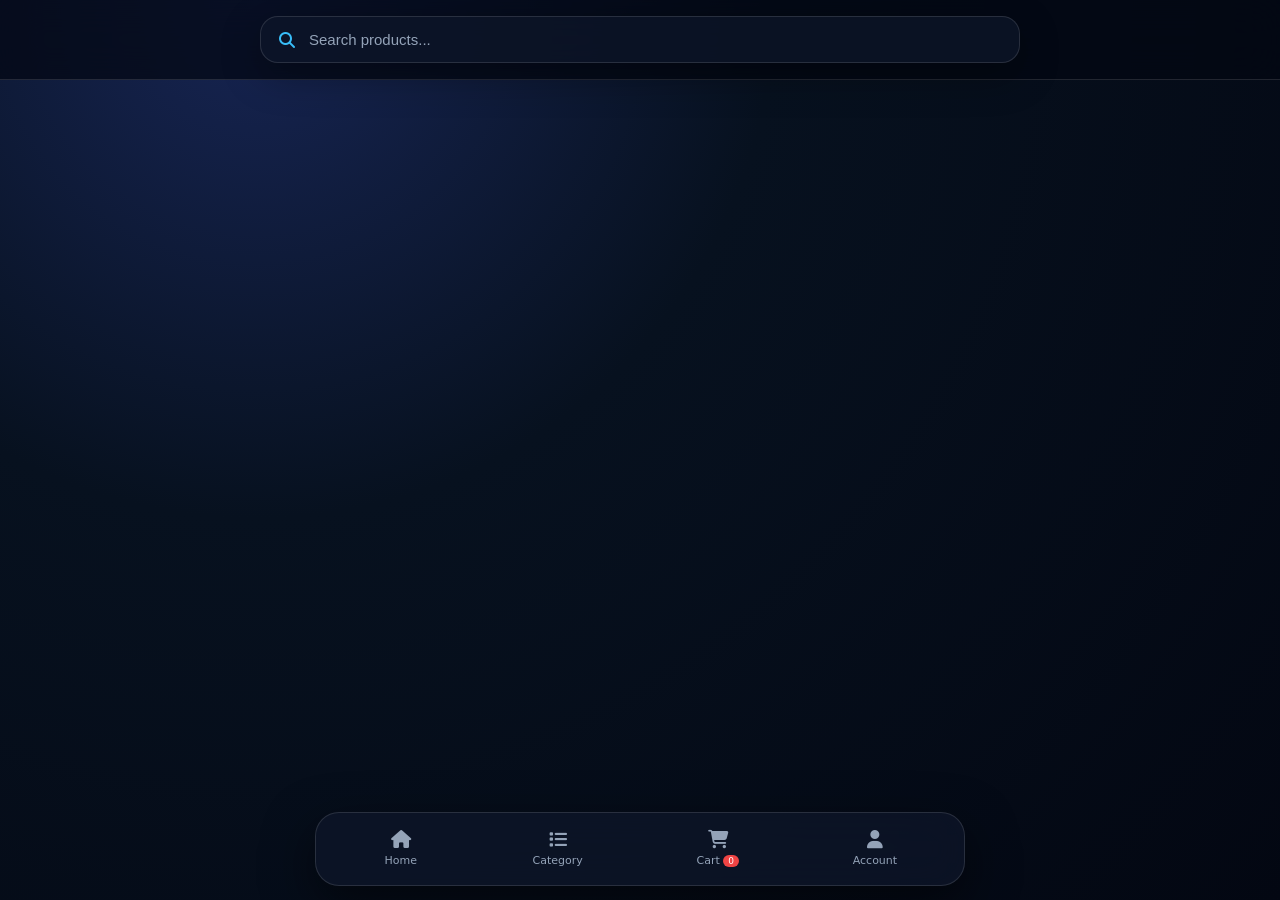
<file: product.html>
<!doctype html><html lang="en"><head><meta charset="UTF-8"><meta name="viewport" content="width=device-width,initial-scale=1"><meta name="description" content="Apache Signature T-Shirt product details."><title>Apache Shop - Product</title><link rel="stylesheet" href="style.css"><link rel="stylesheet" href="https://cdnjs.cloudflare.com/ajax/libs/font-awesome/6.4.0/css/all.min.css"><style>.apache-product{max-width:1100px;margin:25px auto 110px;padding:16px}.apache-product-card{display:grid;grid-template-columns:1.05fr .95fr;gap:28px;background:rgba(255,255,255,.06);border:1px solid rgba(255,255,255,.12);border-radius:24px;padding:20px;overflow:hidden}.apache-main-img{width:100%;aspect-ratio:1/1;object-fit:cover;border-radius:18px;display:block}.apache-thumbs{display:grid;grid-template-columns:repeat(4,1fr);gap:8px;margin-top:10px}.apache-thumb{border:2px solid transparent;border-radius:10px;padding:0;background:transparent;overflow:hidden}.apache-thumb.active{border-color:#4bbcff}.apache-thumb img{width:100%;aspect-ratio:1;object-fit:cover;display:block}.apache-info{padding:18px 8px}.apache-info .kicker{text-transform:uppercase;letter-spacing:.12em;font-size:12px;font-weight:800;opacity:.6}.apache-info h1{font-size:clamp(30px,5vw,48px);margin:8px 0}.apache-price{font-size:30px;font-weight:900;margin:18px 0}.apache-price del{font-size:17px;opacity:.5;margin-left:8px}.apache-info p{line-height:1.7;opacity:.75}.apache-actions{display:flex;gap:10px;flex-wrap:wrap;margin-top:22px}.apache-actions button{border:0;border-radius:13px;padding:14px 20px;font-weight:800;cursor:pointer}.apache-add{background:#fff;color:#111}.apache-back{background:rgba(255,255,255,.1);color:inherit;text-decoration:none;padding:14px 20px;border-radius:13px;font-weight:800}@media(max-width:750px){.apache-product-card{grid-template-columns:1fr}.apache-info{padding:8px 2px}}</style></head><body><div class="search-container"><div class="search-box"><i class="fa-solid fa-magnifying-glass"></i><input id="searchInput" type="search" placeholder="Search products..." autocomplete="off"></div></div><main id="productDetail"></main><div id="toast-container"><i class="fa-solid fa-bag-shopping"></i> <span id="toast-message"></span></div><div class="nav-container-bottom"><nav class="liquid-nav"><a href="index.html" class="nav-item"><i class="fa-solid fa-house"></i><span>Home</span></a><a href="shop.html" class="nav-item"><i class="fa-solid fa-list"></i><span>Category</span></a><a href="cart.html" class="nav-item"><i class="fa-solid fa-cart-shopping"></i><span>Cart <small id="cartCount">0</small></span></a><a href="account.html" class="nav-item"><i class="fa-solid fa-user"></i><span>Account</span></a></nav></div><script src="script.js"></script><script>document.addEventListener('DOMContentLoaded',function(){if(new URLSearchParams(location.search).get('id')!=='apache-tshirt')return;var imgs=['https://images.unsplash.com/photo-1521572163474-6864f9cf17ab?auto=format&fit=crop&w=1000&q=85','https://images.unsplash.com/photo-1503341504253-dff4815485f1?auto=format&fit=crop&w=1000&q=85','https://images.unsplash.com/photo-1583743814966-8936f37f384f?auto=format&fit=crop&w=1000&q=85','https://images.unsplash.com/photo-1562157873-818bc0726f68?auto=format&fit=crop&w=1000&q=85'];var root=document.getElementById('productDetail');root.innerHTML='<section class="apache-product"><div class="apache-product-card"><div><img id="apacheMainImage" class="apache-main-img" src="'+imgs[0]+'" alt="Apache Signature T-Shirt"><div class="apache-thumbs">'+imgs.map(function(x,i){return '<button class="apache-thumb '+(i===0?'active':'')+'" onclick="apacheSelect(\''+x+'\',this)"><img src="'+x+'" alt="T-Shirt view '+(i+1)+'"></button>'}).join('')+'</div></div><div class="apache-info"><div class="kicker">Apache Collection</div><h1>Apache Signature T-Shirt</h1><div class="rating"><span>★★★★★</span> 5.0</div><div class="apache-price">$39.00 <del>$49.00</del></div><p>Our featured Apache Signature T-Shirt. Explore the front, back, sleeve details and full product views before adding it to your cart.</p><p><strong>In stock</strong> • 30 available</p><div class="apache-actions"><button class="apache-add" onclick="addToCart('apache-tshirt')"><i class="fa-solid fa-cart-plus"></i> Add to Cart</button><a class="apache-back" href="index.html">Back to Home</a></div></div></div></section>'});function apacheSelect(src,btn){document.getElementById('apacheMainImage').src=src;document.querySelectorAll('.apache-thumb').forEach(function(x){x.classList.remove('active')});btn.classList.add('active')};</script></body></html>
</file>
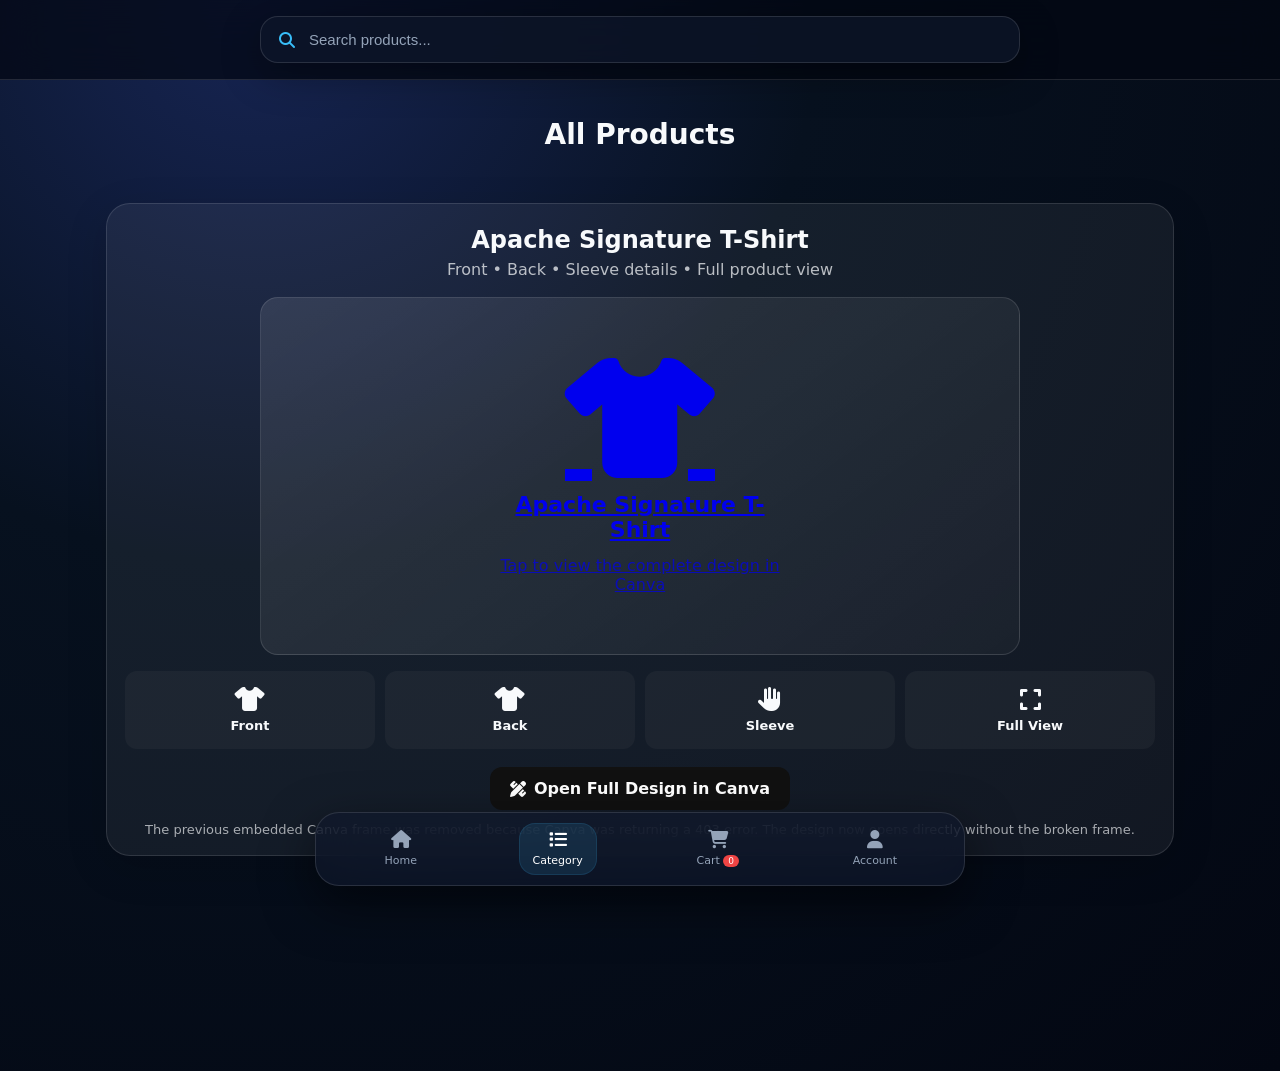
<file: shop.html>
<!doctype html><html lang="en"><head><meta charset="UTF-8"><meta name="viewport" content="width=device-width,initial-scale=1"><meta name="robots" content="index,follow"><title>Apache Shop - Products</title><link rel="stylesheet" href="style.css"><link rel="stylesheet" href="https://cdnjs.cloudflare.com/ajax/libs/font-awesome/6.4.0/css/all.min.css"><style>.canva-showcase{max-width:1100px;margin:28px auto 110px;padding:0 16px}.canva-card{background:rgba(255,255,255,.06);border:1px solid rgba(255,255,255,.12);border-radius:24px;padding:18px;box-shadow:0 12px 40px rgba(0,0,0,.16)}.canva-title{text-align:center;margin:4px 0 6px}.canva-sub{text-align:center;opacity:.72;margin:0 0 18px}.canva-preview{max-width:760px;margin:auto;min-height:300px;border-radius:18px;display:flex;align-items:center;justify-content:center;text-align:center;padding:28px;background:linear-gradient(145deg,rgba(255,255,255,.10),rgba(255,255,255,.03));border:1px solid rgba(255,255,255,.12)}.shirt-preview{width:min(300px,70vw);aspect-ratio:1/1;display:flex;flex-direction:column;align-items:center;justify-content:center;gap:14px}.shirt-preview i{font-size:120px}.shirt-preview strong{font-size:22px}.shirt-preview span{opacity:.7}.canva-views{display:grid;grid-template-columns:repeat(4,1fr);gap:10px;margin-top:16px}.canva-view{border-radius:12px;padding:16px 8px;text-align:center;background:rgba(127,127,127,.09);font-size:13px;font-weight:700;text-decoration:none;color:inherit;transition:transform .2s,background .2s}.canva-view:hover{transform:translateY(-2px);background:rgba(127,127,127,.16)}.canva-view i{display:block;font-size:24px;margin-bottom:7px}.canva-link{display:flex;justify-content:center;margin:18px 0 4px}.canva-link a{display:inline-flex;align-items:center;gap:8px;padding:12px 20px;border-radius:12px;text-decoration:none;font-weight:700;background:#111;color:#fff}.canva-note{text-align:center;font-size:13px;opacity:.65;margin:12px 0 0}@media(max-width:600px){.canva-views{grid-template-columns:repeat(2,1fr)}} </style></head><body><div class="search-container"><div class="search-box"><i class="fa-solid fa-magnifying-glass"></i><input id="searchInput" type="search" placeholder="Search products..." autocomplete="off"></div></div><h2 class="section-title">All Products</h2><div class="products-container" id="shopProducts"></div><section class="canva-showcase" aria-label="Apache T-shirt showcase"><div class="canva-card"><h2 class="canva-title">Apache Signature T-Shirt</h2><p class="canva-sub">Front • Back • Sleeve details • Full product view</p><div class="canva-preview"><a class="shirt-preview" href="https://canva.link/3qhhzt3vuh6k84c" target="_blank" rel="noopener noreferrer"><i class="fa-solid fa-shirt"></i><strong>Apache Signature T-Shirt</strong><span>Tap to view the complete design in Canva</span></a></div><div class="canva-views"><a class="canva-view" href="https://canva.link/3qhhzt3vuh6k84c" target="_blank" rel="noopener noreferrer"><i class="fa-solid fa-shirt"></i>Front</a><a class="canva-view" href="https://canva.link/3qhhzt3vuh6k84c" target="_blank" rel="noopener noreferrer"><i class="fa-solid fa-shirt"></i>Back</a><a class="canva-view" href="https://canva.link/3qhhzt3vuh6k84c" target="_blank" rel="noopener noreferrer"><i class="fa-solid fa-hand"></i>Sleeve</a><a class="canva-view" href="https://canva.link/3qhhzt3vuh6k84c" target="_blank" rel="noopener noreferrer"><i class="fa-solid fa-expand"></i>Full View</a></div><div class="canva-link"><a href="https://canva.link/3qhhzt3vuh6k84c" target="_blank" rel="noopener noreferrer"><i class="fa-solid fa-pen-ruler"></i> Open Full Design in Canva</a></div><p class="canva-note">The previous embedded Canva frame was removed because Canva was returning a 403 error. The design now opens directly without the broken frame.</p></div></section><div id="toast-container"><i class="fa-solid fa-bag-shopping"></i> <span id="toast-message"></span></div><div class="nav-container-bottom"><nav class="liquid-nav"><a href="index.html" class="nav-item"><i class="fa-solid fa-house"></i><span>Home</span></a><a href="shop.html" class="nav-item active"><i class="fa-solid fa-list"></i><span>Category</span></a><a href="cart.html" class="nav-item"><i class="fa-solid fa-cart-shopping"></i><span>Cart <small id="cartCount">0</small></span></a><a href="account.html" class="nav-item"><i class="fa-solid fa-user"></i><span>Account</span></a></nav></div><script src="script.js"></script><script>document.addEventListener("DOMContentLoaded",()=>{const e=document.getElementById("shopProducts");if(e)e.innerHTML=PRODUCTS.map(productCard).join("")})</script></body></html>
</file>
<file: style.css>
:root{--bg:#07111f;--surface:rgba(15,23,42,.72);--surface2:rgba(255,255,255,.08);--line:rgba(255,255,255,.12);--text:#f8fafc;--muted:#94a3b8;--accent:#38bdf8;--accent2:#6366f1;--danger:#ef4444}
*{box-sizing:border-box}html{scroll-behavior:smooth}body{margin:0;background:radial-gradient(circle at 20% 0%,#172554 0,#07111f 38%,#030712 100%);color:var(--text);font-family:Inter,Segoe UI,system-ui,sans-serif;min-height:100vh;padding-bottom:105px}.container,.products-container,.cart-container{width:min(1100px,calc(100% - 32px));margin:auto}
.search-container{padding:16px;position:sticky;top:0;z-index:100;background:rgba(3,7,18,.72);backdrop-filter:blur(20px);border-bottom:1px solid var(--line)}.search-box{max-width:760px;margin:auto;display:flex;align-items:center;gap:12px;padding:13px 18px;border:1px solid var(--line);border-radius:18px;background:var(--surface);box-shadow:0 12px 40px #0005}.search-box i{color:var(--accent)}.search-box input{width:100%;border:0;outline:0;background:transparent;color:var(--text);font-size:15px}.search-box input::placeholder{color:var(--muted)}
.hero-banner{width:min(1100px,calc(100% - 32px));margin:24px auto;padding:clamp(44px,9vw,90px) 24px;border:1px solid var(--line);border-radius:30px;text-align:center;background:linear-gradient(135deg,#0f172acc,#312e81aa),url('https://images.unsplash.com/photo-1441986300917-64674bd600d8?auto=format&fit=crop&w=1400&q=85') center/cover;box-shadow:0 25px 70px #0006}.hero-banner h1{font-size:clamp(30px,6vw,58px);margin:0 0 12px;letter-spacing:-1.5px}.hero-banner p{max-width:620px;margin:0 auto 24px;color:#cbd5e1;font-size:16px}.hero-btn,.add-to-cart-btn,.checkout-btn{border:0;cursor:pointer;background:linear-gradient(135deg,var(--accent2),#2563eb);color:#fff;font-weight:700;box-shadow:0 10px 28px #2563eb55;transition:.2s}.hero-btn:hover,.add-to-cart-btn:hover,.checkout-btn:hover{transform:translateY(-2px);filter:brightness(1.08)}
.hero-btn{padding:13px 26px;border-radius:15px}.section-title{font-size:28px;text-align:center;margin:38px 0 24px}.products-container{display:grid;grid-template-columns:repeat(2,minmax(0,1fr));gap:22px}.product-card{position:relative;background:rgba(255,255,255,.96);color:#0f172a;border:1px solid #fff;border-radius:24px;overflow:hidden;box-shadow:0 18px 45px #0005;transition:.25s}.product-card:hover{transform:translateY(-5px);box-shadow:0 25px 60px #0007}.product-image{width:100%;height:250px;object-fit:cover;display:block}.product-title{font-size:19px;font-weight:800;margin:18px 18px 6px}.product-price{color:#2563eb;font-size:18px;font-weight:800;margin:0 18px 16px}.add-to-cart-btn{margin:0 18px 20px;padding:12px 20px;border-radius:13px;width:calc(100% - 36px)}
.nav-container-bottom{position:fixed;bottom:14px;left:0;right:0;z-index:200}.liquid-nav{width:min(650px,calc(100% - 24px));margin:auto;padding:10px;display:flex;justify-content:space-around;background:rgba(15,23,42,.72);backdrop-filter:blur(24px);border:1px solid var(--line);border-radius:24px;box-shadow:0 18px 50px #0008}.nav-item{position:relative;color:#94a3b8;text-decoration:none;display:flex;flex-direction:column;align-items:center;gap:5px;padding:8px 14px;border-radius:16px;font-size:11px;transition:.2s}.nav-item i{font-size:18px}.nav-item.active,.nav-item:hover{color:#fff;background:rgba(56,189,248,.12)}.nav-item small{background:var(--danger);color:#fff;border-radius:20px;padding:1px 5px;font-size:9px}
#toast-container{position:fixed;left:50%;bottom:100px;z-index:1000;transform:translate(-50%,20px);opacity:0;background:rgba(15,23,42,.9);backdrop-filter:blur(18px);border:1px solid var(--line);padding:13px 20px;border-radius:16px;box-shadow:0 15px 40px #0007;transition:.25s;pointer-events:none}#toast-container.show{transform:translate(-50%,0);opacity:1}
.cart-header{padding:28px 16px;text-align:center;font-size:28px;font-weight:800}.cart-card,.cart-summary{background:var(--surface);backdrop-filter:blur(20px);border:1px solid var(--line);border-radius:24px;padding:22px;margin-bottom:18px;box-shadow:0 18px 50px #0005}.cart-item{display:grid;grid-template-columns:1fr auto auto auto;gap:16px;align-items:center;padding:16px 0;border-bottom:1px solid var(--line)}.item-info{display:flex;align-items:center;gap:14px}.item-info img{width:70px;height:70px;object-fit:cover;border-radius:16px}.item-info h4{margin:0 0 6px}.item-info p{margin:0;color:var(--muted);font-size:12px}.quantity-controls{display:flex;align-items:center;gap:9px}.quantity-controls button{width:32px;height:32px;border:1px solid var(--line);background:var(--surface2);color:#fff;border-radius:10px;cursor:pointer}.item-price{font-weight:800;color:var(--accent);white-space:nowrap}.remove-item{border:0;background:transparent;color:#fb7185;cursor:pointer}.total-price{text-align:center;font-size:20px;font-weight:800}.total-price span{color:var(--accent)}.checkout-btn{display:block;text-align:center;text-decoration:none;padding:14px;border-radius:15px;margin-top:18px}.empty-cart{text-align:center;padding:55px 10px;color:#cbd5e1}.empty-cart i{font-size:46px;color:var(--accent);margin-bottom:12px}.empty-cart a{display:inline-block;margin-top:15px;color:#fff;background:#1e293b;padding:11px 18px;border-radius:12px;text-decoration:none}
@media(max-width:700px){.products-container{grid-template-columns:1fr}.product-image{height:220px}.cart-item{grid-template-columns:1fr auto}.item-price{grid-column:1}.remove-item{grid-column:2;grid-row:2}.hero-banner{border-radius:24px}.section-title{font-size:24px}}
@media(min-width:900px){.products-container{grid-template-columns:repeat(3,minmax(0,1fr))}.product-image{height:230px}}

/* Account + navigation repair */
.auth-container{width:min(460px,calc(100% - 32px));margin:42px auto 125px;padding:30px 24px;background:rgba(15,23,42,.78);backdrop-filter:blur(24px);border:1px solid var(--line);border-radius:28px;box-shadow:0 24px 70px #0007;text-align:center}
.avatar-container{width:72px;height:72px;margin:0 auto 16px;border-radius:22px;display:grid;place-items:center;background:linear-gradient(135deg,var(--accent2),var(--accent));color:#fff;font-size:28px;box-shadow:0 12px 30px #0005}
.auth-title{margin:0;font-size:28px}.auth-subtitle{margin:8px 0 26px;color:var(--muted)}
.auth-container form{text-align:left}.input-group{position:relative;margin-bottom:17px}.input-group label{display:block;margin-bottom:7px;color:#cbd5e1;font-size:13px;font-weight:700}.input-group input{width:100%;padding:13px 44px 13px 14px;border:1px solid var(--line);border-radius:14px;background:rgba(255,255,255,.06);color:#fff;outline:none}.input-group input:focus{border-color:var(--accent);box-shadow:0 0 0 3px rgba(56,189,248,.12)}.password-toggle{position:absolute;right:15px;bottom:14px;color:var(--muted);cursor:pointer}
.auth-options{display:flex;justify-content:space-between;gap:12px;align-items:center;font-size:12px;color:var(--muted);margin:4px 0 18px}.auth-options a,.register-link a{color:var(--accent);text-decoration:none}.auth-btn{width:100%;border:0;border-radius:14px;padding:13px;background:linear-gradient(135deg,var(--accent2),#2563eb);color:#fff;font-weight:800;cursor:pointer}.divider{display:flex;align-items:center;gap:10px;color:var(--muted);font-size:12px;margin:24px 0}.divider:before,.divider:after{content:"";height:1px;flex:1;background:var(--line)}.social-buttons{display:grid;grid-template-columns:1fr 1fr;gap:10px}.social-btn{padding:12px;border:1px solid var(--line);border-radius:13px;background:var(--surface2);color:#fff;cursor:pointer}.register-link{margin-top:22px;color:var(--muted);font-size:13px}
.nav-container-bottom{padding:0 12px}.liquid-nav{min-height:64px;align-items:center}.nav-item{min-width:64px}.nav-item span{white-space:nowrap}.nav-item.active{box-shadow:inset 0 0 0 1px rgba(56,189,248,.12)}
@media(max-width:420px){.auth-container{padding:24px 18px}.nav-item{padding:8px 9px;min-width:58px}.nav-item i{font-size:17px}}

/* Account page repair */
.auth-container{width:min(460px,calc(100% - 32px));margin:42px auto 125px;padding:30px 24px;background:rgba(15,23,42,.78);backdrop-filter:blur(24px);border:1px solid var(--line);border-radius:28px;box-shadow:0 24px 70px #0007;text-align:center}.avatar-container{width:72px;height:72px;margin:0 auto 16px;border-radius:22px;display:grid;place-items:center;background:linear-gradient(135deg,var(--accent2),var(--accent));color:#fff;font-size:28px}.auth-title{margin:0;font-size:28px}.auth-subtitle{margin:8px 0 26px;color:var(--muted)}.auth-container form{text-align:left}.input-group{position:relative;margin-bottom:17px}.input-group label{display:block;margin-bottom:7px;color:#cbd5e1;font-size:13px;font-weight:700}.input-group input{width:100%;padding:13px 44px 13px 14px;border:1px solid var(--line);border-radius:14px;background:rgba(255,255,255,.06);color:#fff;outline:none}.password-toggle{position:absolute;right:15px;bottom:14px;color:var(--muted);cursor:pointer}.auth-options{display:flex;justify-content:space-between;gap:12px;align-items:center;font-size:12px;color:var(--muted);margin:4px 0 18px}.auth-options a,.register-link a{color:var(--accent);text-decoration:none}.auth-btn{width:100%;border:0;border-radius:14px;padding:13px;background:linear-gradient(135deg,var(--accent2),#2563eb);color:#fff;font-weight:800;cursor:pointer}.divider{display:flex;align-items:center;gap:10px;color:var(--muted);font-size:12px;margin:24px 0}.divider:before,.divider:after{content:"";height:1px;flex:1;background:var(--line)}.social-buttons{display:grid;grid-template-columns:1fr 1fr;gap:10px}.social-btn{padding:12px;border:1px solid var(--line);border-radius:13px;background:var(--surface2);color:#fff;cursor:pointer}.register-link{margin-top:22px;color:var(--muted);font-size:13px}.nav-container-bottom{padding:0 12px}.liquid-nav{min-height:64px;align-items:center}.nav-item{min-width:64px}.nav-item.active{box-shadow:inset 0 0 0 1px rgba(56,189,248,.12)}

/* Phase 3 product system */
.product-link{color:inherit;text-decoration:none}.product-media{position:relative}.product-content{padding:0 18px 20px}.product-title{display:block;margin:5px 0 6px;color:#0f172a;text-decoration:none}.product-category{font-size:11px;text-transform:uppercase;letter-spacing:1px;color:#64748b;font-weight:800;margin-top:16px}.discount-badge{position:absolute;top:14px;left:14px;background:#ef4444;color:#fff;border-radius:999px;padding:6px 9px;font-size:11px;font-weight:900}.rating{font-size:13px;color:#64748b;margin:7px 0}.rating span{color:#f59e0b;letter-spacing:1px}.rating small{color:#94a3b8}.price-row{display:flex;align-items:center;gap:9px;margin:10px 0 5px}.price-row strong{font-size:20px;color:#2563eb}.price-row del{font-size:13px;color:#94a3b8}.stock{font-size:11px;color:#16a34a;font-weight:800;margin-bottom:12px}.stock.low{color:#ea580c}.product-actions{display:flex;gap:9px}.product-actions .add-to-cart-btn{margin:0;flex:1}.wishlist-btn,.wishlist-large{border:1px solid #cbd5e1;background:#fff;color:#475569;border-radius:13px;cursor:pointer;padding:0 15px}.wishlist-btn{width:48px}.wishlist-btn.saved,.wishlist-large.saved{color:#ef4444;border-color:#fecaca}.product-detail-card{width:min(1100px,calc(100% - 32px));margin:28px auto;background:var(--surface);border:1px solid var(--line);border-radius:30px;overflow:hidden;display:grid;grid-template-columns:1.05fr .95fr;box-shadow:0 25px 70px #0006}.detail-media{position:relative;min-height:500px}.detail-media img{width:100%;height:100%;min-height:500px;object-fit:cover}.detail-info{padding:clamp(28px,5vw,55px);display:flex;flex-direction:column;justify-content:center}.detail-info h1{font-size:clamp(32px,5vw,52px);margin:8px 0}.detail-info p{color:#cbd5e1;line-height:1.7}.detail-price{font-size:32px;font-weight:900;color:var(--accent);margin:18px 0}.detail-price del{font-size:15px;color:var(--muted);margin-left:8px}.detail-stock{margin:12px 0 24px;color:#22c55e;font-weight:800}.detail-stock.low{color:#fb923c}.detail-actions{display:flex;gap:10px}.detail-actions .checkout-btn{margin:0;flex:1}.wishlist-large{padding:0 20px}.related-heading{margin-top:48px}.related-grid{margin-bottom:45px}@media(max-width:760px){.product-detail-card{grid-template-columns:1fr}.detail-media,.detail-media img{min-height:330px;height:330px}.detail-info{padding:26px}.detail-info h1{font-size:34px}.detail-price{font-size:28px}.product-content{padding-bottom:18px}}

/* Phase 4 cart and checkout */
.summary-lines{display:grid;gap:11px;text-align:left}.summary-lines>div{display:flex;justify-content:space-between;gap:20px;color:#cbd5e1}.summary-lines b{color:#fff}.summary-lines .discount-line{color:#4ade80}.summary-lines .discount-line b{color:#4ade80}.summary-lines .grand{border-top:1px solid var(--line);padding-top:14px;margin-top:4px;font-size:20px;color:#fff}.summary-lines .grand b{color:var(--accent)}.coupon-box{display:flex;gap:8px;margin-top:18px}.coupon-box input{min-width:0;flex:1;padding:11px 13px;border:1px solid var(--line);border-radius:12px;background:rgba(255,255,255,.06);color:#fff;outline:none}.coupon-box button,.clear-coupon{border:0;border-radius:12px;padding:0 15px;background:#1e293b;color:#fff;cursor:pointer}.clear-coupon{margin-top:8px;padding:8px 12px;font-size:11px;color:#fda4af}.checkout-page{padding-bottom:30px}.checkout-head{margin-bottom:20px}.back-link{display:inline-flex;gap:7px;align-items:center;color:#cbd5e1;text-decoration:none;font-size:13px}.checkout-head .section-title{margin:18px 0}.checkout-steps{display:flex;justify-content:center;gap:9px;flex-wrap:wrap;color:#64748b;font-size:12px}.checkout-steps span{padding:7px 12px;border:1px solid var(--line);border-radius:999px}.checkout-steps .active{color:#fff;border-color:rgba(56,189,248,.45);background:rgba(56,189,248,.1)}.checkout-grid{display:grid;grid-template-columns:1.15fr .85fr;gap:20px}.checkout-form{display:grid;gap:16px}.checkout-form label{display:grid;gap:7px;color:#cbd5e1;font-size:13px;font-weight:700}.checkout-form input,.checkout-form textarea{width:100%;padding:13px 14px;border:1px solid var(--line);border-radius:14px;background:rgba(255,255,255,.06);color:#fff;outline:none;font:inherit;font-weight:400}.checkout-form textarea{min-height:105px;resize:vertical}.checkout-form input:focus,.checkout-form textarea:focus{border-color:var(--accent);box-shadow:0 0 0 3px rgba(56,189,248,.1)}.checkout-form .checkout-btn{width:100%;margin-top:4px}.checkout-item{display:flex;justify-content:space-between;gap:15px;padding:12px 0;border-bottom:1px solid var(--line);font-size:13px;color:#cbd5e1}.checkout-item b{color:#fff}.secure-note{color:#94a3b8;font-size:11px;line-height:1.5;margin-bottom:0}.secure-note i{color:#4ade80}@media(max-width:760px){.checkout-grid{grid-template-columns:1fr}.checkout-summary-card{order:-1}.cart-header{font-size:24px}.coupon-box{margin-bottom:2px}}

/* Phase 6 - account orders */
.orders-panel{margin:20px 0;text-align:left}.orders-panel h3{margin:0 0 12px}.order-card{padding:14px;margin:10px 0;border:1px solid rgba(255,255,255,.12);border-radius:16px;background:rgba(255,255,255,.06)}.order-card>div{display:flex;justify-content:space-between;gap:12px;align-items:center}.order-card p{font-size:13px;opacity:.8;line-height:1.5}.order-status{padding:4px 9px;border-radius:999px;background:rgba(255,255,255,.1);text-transform:capitalize;font-size:12px}.secure-note a{color:inherit;font-weight:700}

/* Phase 6 - account orders */
.orders-panel{margin:20px 0;text-align:left}.orders-panel h3{margin:0 0 12px}.order-card{padding:14px;margin:10px 0;border:1px solid rgba(255,255,255,.12);border-radius:16px;background:rgba(255,255,255,.06)}.order-card>div{display:flex;justify-content:space-between;gap:12px;align-items:center}.order-card p{font-size:13px;opacity:.8;line-height:1.5}.order-status{padding:4px 9px;border-radius:999px;background:rgba(255,255,255,.1);text-transform:capitalize;font-size:12px}.secure-note a{color:inherit;font-weight:700}

/* Phase 7 - admin dashboard */
.admin-page{padding-top:34px}.admin-head{display:flex;justify-content:space-between;gap:20px;align-items:center;margin-bottom:24px}.admin-head h1{margin:5px 0;font-size:clamp(30px,5vw,46px)}.admin-head p,.admin-kicker{color:var(--muted)}.admin-kicker{font-size:11px;letter-spacing:2px;font-weight:900}.admin-ghost{border:1px solid var(--line);background:var(--surface2);color:#fff;border-radius:12px;padding:10px 14px;cursor:pointer}.admin-message{margin:20px 0;padding:16px;border:1px solid var(--line);border-radius:16px;background:var(--surface);color:#cbd5e1}.admin-message a{color:var(--accent)}.admin-stats{display:grid;grid-template-columns:repeat(4,1fr);gap:14px;margin-bottom:20px}.admin-stat{padding:20px;border:1px solid var(--line);border-radius:20px;background:var(--surface);box-shadow:0 15px 40px #0004}.admin-stat span{display:block;color:var(--muted);font-size:12px}.admin-stat strong{display:block;margin-top:8px;font-size:26px}.admin-section-head{display:flex;align-items:center;justify-content:space-between;gap:12px;margin-bottom:10px}.admin-section-head h2{margin:0}.admin-order{display:grid;grid-template-columns:1fr 220px;gap:20px;padding:18px 0;border-bottom:1px solid var(--line)}.admin-order:last-child{border-bottom:0}.admin-order-main strong{font-size:16px}.admin-order-main span{margin-left:10px;color:var(--muted);font-size:11px}.admin-order-main p{margin:8px 0;color:#cbd5e1;font-size:12px;line-height:1.5}.admin-order-side{display:grid;gap:8px;align-content:start}.admin-order-side>b{font-size:20px;color:var(--accent)}.admin-order-side small{color:var(--muted)}.admin-order-side label{display:grid;gap:5px;color:var(--muted);font-size:11px}.status-select,.payment-select{width:100%;padding:9px;border:1px solid var(--line);border-radius:10px;background:#0f172a;color:#fff}.admin-empty{text-align:center;padding:30px;color:var(--muted)}@media(max-width:760px){.admin-head{align-items:flex-start}.admin-stats{grid-template-columns:repeat(2,1fr)}.admin-order{grid-template-columns:1fr}.admin-order-side{grid-template-columns:1fr 1fr}.admin-order-side>b,.admin-order-side small{grid-column:1/-1}}@media(max-width:420px){.admin-page{width:min(100% - 20px,1100px)}.admin-stats{gap:9px}.admin-stat{padding:14px}.admin-stat strong{font-size:21px}.admin-order-side{grid-template-columns:1fr}.admin-order-side>b,.admin-order-side small{grid-column:auto}}
</file>
